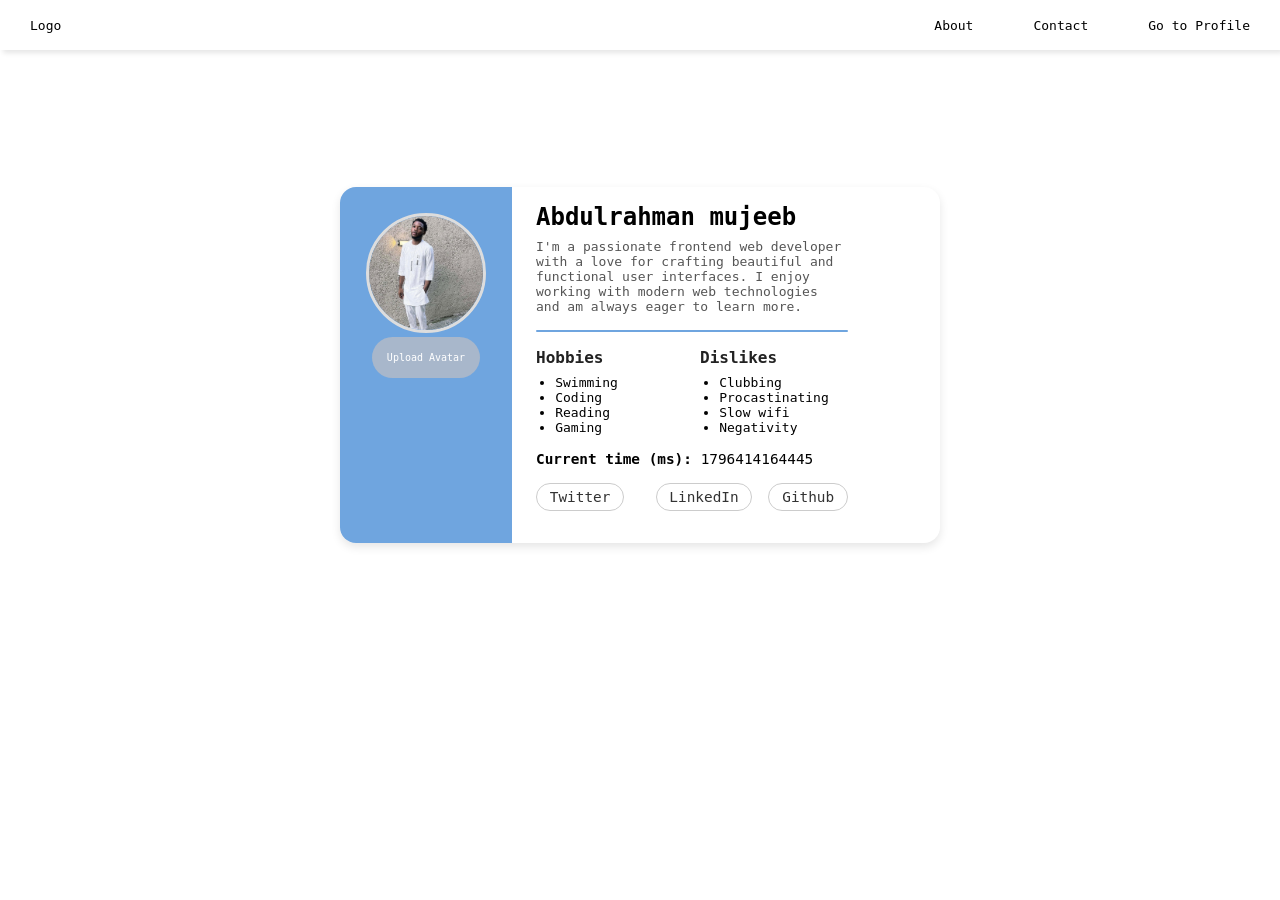
<file: index.html>
<!doctype html>
<html lang="en">
  <head>
    <meta charset="UTF-8" />
    <meta name="viewport" content="width=device-width, initial-scale=1.0" />
    <link rel="stylesheet" href="style.css" />
    <link rel="stylesheet" href="navbar.css" />
    <title>Hng Profile Card</title>
  </head>
  <body>
    <nav class="nav-container">
      <ul class="sidebar">
        <li class="list" onclick="hideSidebar()">
          <a class="link" href="#"><img src="assets/close.svg" alt=""  /></a>
        </li>
        <li class="list"><a href="about.html" class="link">About</a></li>
        <li class="list"><a href="contact.html" class="link">Contact</a></li>
        <li class="list"><a href="index.html" class="link">Profile</a></li>
      </ul>
      <ul>
        <li class="list"><a class="link" href="#">Logo</a></li>
        <li class="list hideOnMobile"><a class="link" href="about.html">About</a></li>
        <li class="list hideOnMobile"><a class="link" href="contact.html">Contact</a></li>
        <li class="list hideOnMobile"><a class="link" href="index.html">Go to Profile</a></li>
        <li class="list menu-button" onclick="showSidebar()">
          <a href="#"><img src="assets/menu.svg" alt="menu" /></a>
        </li>
      </ul>
    </nav>
    <div class="profile-container">
      <article data-testid="test-profile-card" class="profile-card">
        <div class="dimension">
          <figure class="avatar-section">
            <img
              src="assets/myself.jpeg"
              data-testid="test-user-avatar"
              alt="User avatar"
              class="avatar"
            />

            <div class="upload-controls">
              <label for="avatar-upload" class="upload-label" tabindex="0">Upload Avatar</label>
              <input id="avatar-upload" type="file" accept="images/*" class="hidden" />
            </div>
          </figure>
        </div>
        <div class="info-section">
          <header>
            <h2 data-testid="test-user-name">Abdulrahman mujeeb</h2>
          </header>

          <p data-testid="test-user-bio">
            I'm a passionate frontend web developer with a love for crafting beautiful and
            functional user interfaces. I enjoy working with modern web technologies and am always
            eager to learn more.
          </p>

          <hr />
          <div class="hobbies">
            <section>
              <h3>Hobbies</h3>
              <ul data-testid="test-user-hobbies">
                <li>Swimming</li>
                <li>Coding</li>
                <li>Reading</li>
                <li>Gaming</li>
              </ul>
            </section>

            <section>
              <h3>Dislikes</h3>
              <ul data-testid="test-user-dislikes">
                <li>Clubbing</li>
                <li>Procastinating</li>
                <li>Slow wifi</li>
                <li>Negativity</li>
              </ul>
            </section>
          </div>
          <div class="time-section">
            <strong>Current time (ms):</strong>
            <span data-testid="test-user-time" id="currentTime"></span>
          </div>

          <nav aria-label="Social links" data-testid="test-user-social-links">
            <ul class="social-links">
              <li>
                <a
                  href="https://x.com/jeeby_xo"
                  target="_blank"
                  rel="noopener noreferrer"
                  class="handle"
                  data-testid="test-user-social-twitter"
                  >Twitter</a
                >
              </li>
              <li>
                <a
                  href="https://www.linkedin.com/in/abdulrahman-mujeeb-b2b5b126a?utm_source=share&utm_campaign=share_via&utm_content=profile&utm_medium=ios_app"
                  target="_blank"
                  rel="noopener noreferrer"
                  class="handle"
                  data-testid="test-user-social-linkedin"
                  >LinkedIn</a
                >
              </li>
              <li>
                <a
                  href="https://github.com/jeeby23/jeeby/blob/main/README.md"
                  target="_blank"
                  rel="noopener noreferrer"
                  class="handle"
                  data-testid="test-user-social-github"
                  >Github</a
                >
              </li>
            </ul>
          </nav>
        </div>
      </article>
    </div>
    <script src="profile.js"></script>
    <script src="navbar.js"></script>
  </body>
</html>
</file>
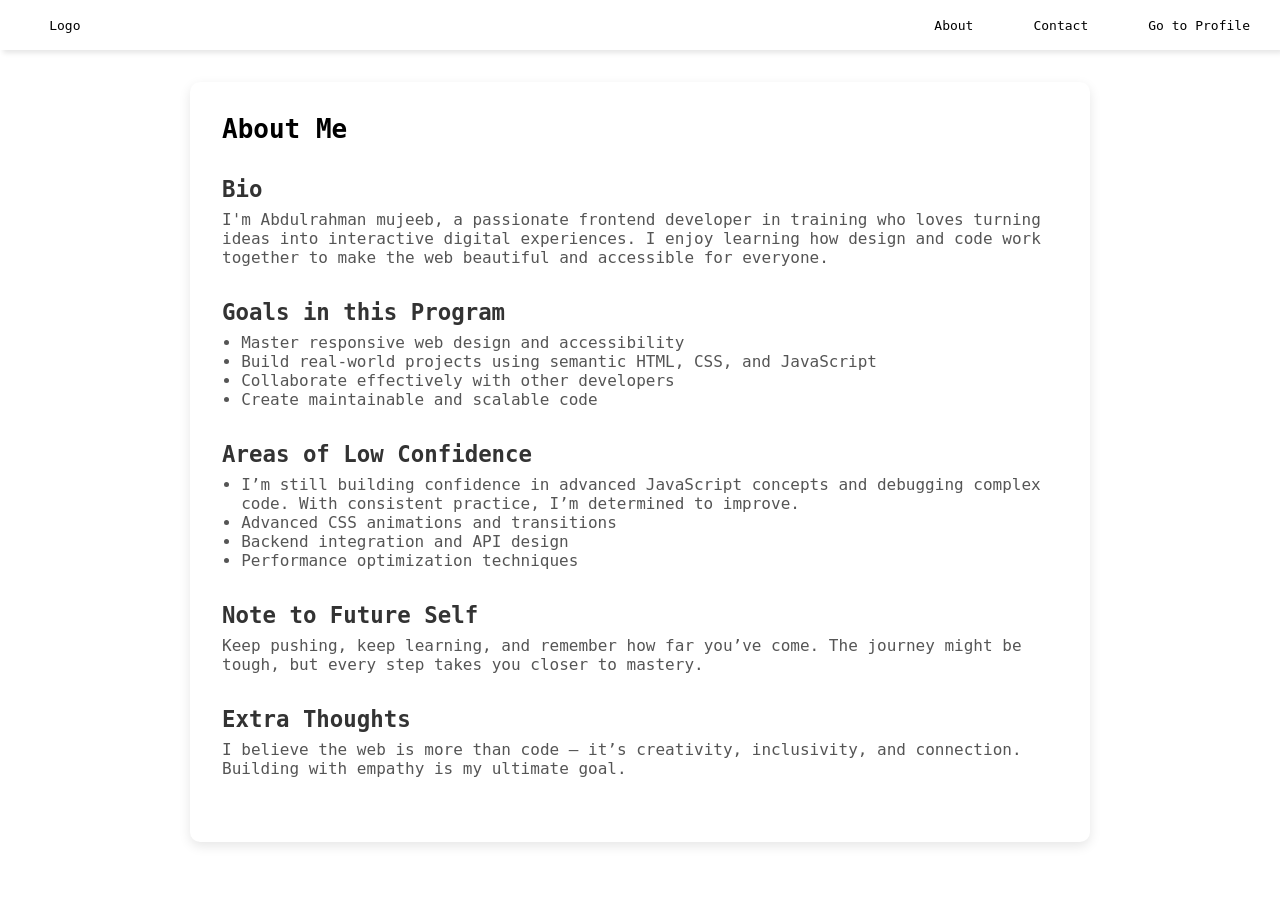
<file: about.html>
<!doctype html>
<html lang="en">
  <head>
    <meta charset="UTF-8" />
    <meta name="viewport" content="width=device-width, initial-scale=1.0" />
    <title>About Me</title>
    <link rel="stylesheet" href="about.css" />
    <link rel="stylesheet" href="navbar.css" />
  </head>
  <body>
    <nav class="nav-container">
      <ul class="sidebar">
        <li class="list" onclick="hideSidebar()">
          <a class="link" href="#"><img src="assets/close.svg" alt="" /></a>
        </li>
       
        <li class="list"><a href="about.html" class="link">About</a></li>
        <li class="list"><a href="contact.html" class="link">Contact</a></li>
        <li class="list"><a href="index.html" class="link">Profile</a></li>
      </ul>
      <ul>
        <li class="list"><a class="link" href="#">Logo</a></li>
        
        <li class="list hideOnMobile"><a class="link" href="about.html">About</a></li>
        <li class="list hideOnMobile"><a class="link" href="contact.html">Contact</a></li>
        <li class="list hideOnMobile"><a class="link" href="index.html">Go to Profile</a></li>
        <li class="list menu-button" onclick="showSidebar()">
          <a href="#"><img src="assets/menu.svg" alt="menu" /></a>
        </li>
      </ul>
    </nav>

    <main data-testid="test-about-page">
      <header class="about-header">
        <h1>About Me</h1>
      </header>

      <section data-testid="test-about-bio">
        <h2>Bio</h2>
        <p>
          I'm Abdulrahman mujeeb, a passionate frontend developer in training who loves turning
          ideas into interactive digital experiences. I enjoy learning how design and code work
          together to make the web beautiful and accessible for everyone.
        </p>
      </section>

      <section data-testid="test-about-goals">
        <h2>Goals in this Program</h2>
        <ul>
          <li>Master responsive web design and accessibility</li>
          <li>Build real-world projects using semantic HTML, CSS, and JavaScript</li>
          <li>Collaborate effectively with other developers</li>
          <li>Create maintainable and scalable code</li>
        </ul>
      </section>

      <section data-testid="test-about-confidence">
        <h2>Areas of Low Confidence</h2>
        <ul>

            <li>
              I’m still building confidence in advanced JavaScript concepts and debugging complex code.
              With consistent practice, I’m determined to improve.
            </li>
            <li>Advanced CSS animations and transitions</li>
            <li>Backend integration and API design</li>
            <li>Performance optimization techniques</li>
        </ul>
      </section>

      <section data-testid="test-about-future-note">
        <h2>Note to Future Self</h2>
        <p>
          Keep pushing, keep learning, and remember how far you’ve come. The journey might be tough,
          but every step takes you closer to mastery.
        </p>
      </section>

      <section data-testid="test-about-extra">
        <h2>Extra Thoughts</h2>
        <p>
          I believe the web is more than code — it’s creativity, inclusivity, and connection.
          Building with empathy is my ultimate goal.
        </p>
      </section>
    </main>
    <script src="navbar.js"></script>
  </body>
</html>
</file>
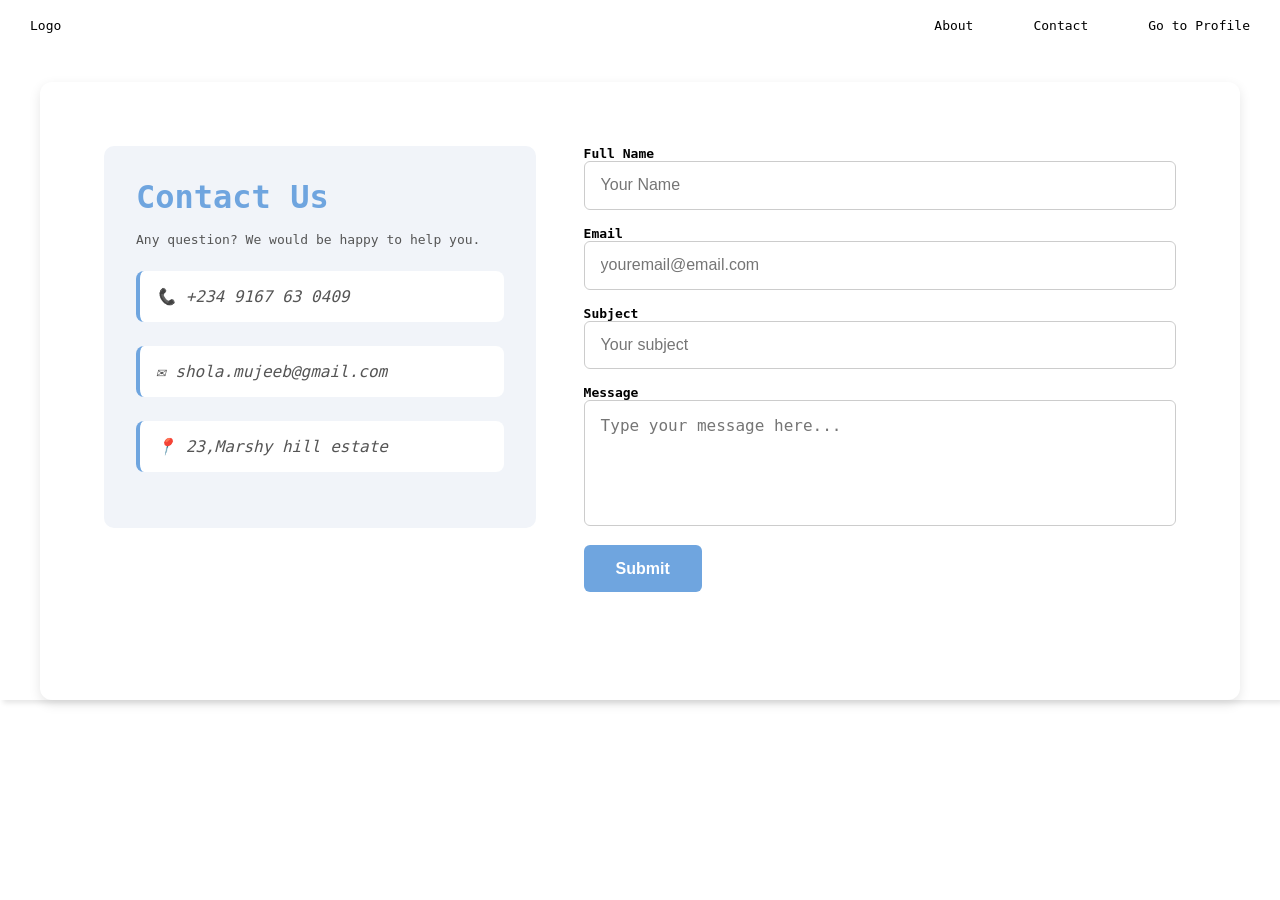
<file: contact.html>
<!doctype html>
<html lang="en">
  <head>
    <meta charset="UTF-8" />
    <meta name="viewport" content="width=device-width, initial-scale=1.0" />
    <link rel="stylesheet" href="contact.css" />
    <link rel="stylesheet" href="style.css" />
    <link rel="stylesheet" href="navbar.css" />
    <title>Contact Us</title>
  </head>
  <body>
    <nav class="nav-container">
      <ul class="sidebar">
        <li class="list"  onclick="hideSidebar()">
          <a class="link" href="#"><img src="assets/close.svg" alt="" /></a>
        </li>
        
        <li class="list"><a href="about.html" class="link">About</a></li>
        <li class="list"><a href="contact.html" class="link">Contact</a></li>
        <li class="list"><a href="index.html" class="link">Profile</a></li>
      </ul>
      <ul>
        <li class="list"><a class="link" href="#">Logo</a></li>
        <li class="list hideOnMobile"><a class="link" href="about.html">About</a></li>
        <li class="list hideOnMobile"><a class="link" href="contact.html">Contact</a></li>
        <li class="list hideOnMobile"><a class="link" href="index.html">Go to Profile</a></li>
        <li class="list menu-button" onclick="showSidebar()">
          <a href="#"><img src="assets/menu.svg" alt="menu" /></a>
        </li>
      </ul>
   <main>
  <div class="contact-container">
    <div class="contact-info">
      <h1>Contact Us</h1>
      <p>Any question? We would be happy to help you.</p>
      <address>
        <p>📞 +234 9167 63 0409</p>
        <p>✉️ shola.mujeeb@gmail.com</p>
        <p>📍 23,Marshy hill estate</p>
      </address>
    </div>

    <div class="contact-form">
      <form id="contactForm" novalidate>
        <div>
          <label for="name">Full Name</label>
          <input
            id="name"
            data-testid="test-contact-name"
            type="text"
            required
            aria-describedby="error-name"
            placeholder="Your Name"
          />
          <p
            id="error-name"
            data-testid="test-contact-error-name"
            class="error"
            aria-live="polite"
          ></p>
        </div>

        <div>
          <label for="email">Email</label>
          <input
            id="email"
            data-testid="test-contact-email"
            type="email"
            placeholder="youremail@email.com"
            required
            aria-describedby="error-email"
          />
          <p
            id="error-email"
            data-testid="test-contact-error-email"
            class="error"
            aria-live="polite"
          ></p>
        </div>

        <div>
          <label for="subject">Subject</label>
          <input
            id="subject"
            data-testid="test-contact-subject"
            type="text"
            placeholder="Your subject"
            required
            aria-describedby="error-subject"
          />
          <p
            id="error-subject"
            data-testid="test-contact-error-subject"
            class="error"
            aria-live="polite"
          ></p>
        </div>

        <div>
          <label for="message">Message</label>
          <textarea
            id="message"
            data-testid="test-contact-message"
            rows="5"
            required
            placeholder="Type your message here..."
            aria-describedby="error-message"
          ></textarea>
          <p
            id="error-message"
            data-testid="test-contact-error-message"
            class="error"
            aria-live="polite"
          ></p>
        </div>

        <button type="submit" data-testid="test-contact-submit">Submit</button>
        <p
          id="success"
          data-testid="test-contact-success"
          class="success"
          aria-live="polite"
        ></p>
      </form>
    </div>
  </div>
</main>
    <script src="contact.js"></script>
    <script src="navbar.js"></script>
  </body>
</html>
</file>
<file: style.css>
* {
  box-sizing: border-box;
}
body {
   font-family: monospace;
}
.profile-container {
  padding: 1rem;
  display: flex;
  justify-content: center;
  align-items: center;
  min-height: 70vh;
}
.profile-card {
  background: white;
  border-radius: 1rem;
  box-shadow: 0 4px 10px rgba(0, 0, 0, 0.1);
  display: flex;
  flex-direction: column;
  max-width: 600px;
  width: 100%;
  overflow: hidden;
}
.avatar-section {
  display: flex;
  flex-direction: column;
  align-items: center;
  padding: 1rem;
}
.dimension {
  background-color: #6fa5df;
  padding: 10px;
}
hr {
  border: none;
  height: 2px;
  background-color: #6fa5df;
  border-radius: 2px;
  margin: 1rem 0;
}

.avatar {
  width: 120px;
  height: 120px;
  border-radius: 50%;
  object-fit: cover;
  margin-bottom: 1rem;
  border: 3px solid #ddd;
}

.upload-label {
  font-size: 10px;
  color: #fff;
  cursor: pointer;
  background-color: #a8b7cb;
  padding: 15px;
  border-radius: 30px;
  text-decoration: none;
}

.upload-label:focus {
  outline: 2px solid #81b1e3;
}
.upload-label:hover {
  text-decoration: underline;
}

.hidden {
  display: none;
}

.info-section {
  padding: 1rem 1.5rem;
}

.info-section h2 {
  margin: 0;
  font-size: 1.5rem;
}

.info-section p {
  margin: 0.5rem 0 1rem;
  color: #555;
}

.time-section {
  margin-bottom: 1rem;
  font-size: 0.9rem;
}

.social-links {
  display: flex;
  flex-wrap: wrap;
  gap: 1rem;
  list-style: none;
  padding: 0;
  margin: 0 0 1rem;
}

.social-links .handle {
  display: inline-block;
  padding: 0.3rem 0.8rem;
  border: 1px solid #ccc;
  border-radius: 20px;
  text-decoration: none;
  font-size: 0.9rem;
  color: #333;
  transition: all 0.2s;
}

.social-links .handle:hover,
.social-links .handle:focus {
  background: #6fa5df;
  color: white;
  border-color: #6fa5df;
  outline: none;
}
.hobbies {
  display: grid;
  grid-template-columns: repeat(2, 1fr);
  gap: 1rem;
  padding: 0;
  margin: 0 0 1rem;
}

section h3 {
  margin-bottom: 0.5rem;
  color: #222;
  font-size: 1rem;
}
ul[data-testid] {
  margin: 0;
  padding-left: 1.2rem;
}
.sidebar img,
.menu-button img {
  filter: brightness(0) saturate(100%) invert(0);
}
@media (min-width: 700px) {
  .profile-card {
    flex-direction: row;
    align-items: stretch;
  }
  .avatar-section {
    align-items: center;
  }
  .info-section {
    width: 60%;
  }
}
@media (max-width: 699px) {
  .info-section h2,
  .info-section p {
    text-align: center;
  }
  .social-links {
    justify-content: center;
  }
}
</file>
<file: navbar.css>
* {
  margin: 0;
  padding: 0;
}
nav {
  background-color: #fff;
}
.nav-container {
  box-shadow: 3px 3px 5px rgba(0, 0, 0, 0.1);
}
nav ul {
  width: 100%;
  list-style: none;
  display: flex;
  justify-content: flex-end;
  align-items: center;
}
nav .list {
  height: 50px;
}
nav .link {
  height: 100%;
  padding: 0 30px;
  text-decoration: none;
  display: flex;
  align-items: center;
  color: black;
}

nav .link:hover {
  background-color: #f0f0f0;
}

nav li:first-child {
  margin-right: auto;
}
.sidebar {
  position: fixed;
  top: 0;
  right: 0;
  height: 100vh;
  width: 250px;
  z-index: 999;
  background-color: rgba(255, 255, 255, 0.2);
  backdrop-filter: blur(10px);
  box-shadow: -10px 0 10px rgba(0, 0, 0, 0.1);
  display: none;
  flex-direction: column;
  align-items: flex-start;
  justify-content: flex-start;
}

.sidebar li {
  width: 100%;
}
.sidebar a {
  width: 100%;
}
.menu-button {
  display: none;
}

@media (max-width: 800px) {
  .hideOnMobile {
    display: none;
  }
  .menu-button {
    display: block;
  }
}
@media (max-width: 400px) {
  .hideOnMobile {
    width: 100%;
  }
}
</file>
<file: about.css>
* {
  box-sizing: border-box;
  margin: 0;
  padding: 0;
}

body {
  font-family: monospace;
}

main {
  max-width: 900px;
  margin: 2rem auto;
  background: #fff;
  padding: 2rem;
  border-radius: 10px;
  box-shadow: 0 4px 12px rgba(0, 0, 0, 0.1);
}

.about-header {
  
  margin-bottom: 2rem;
}

section {
  margin-bottom: 2rem;
}

section h2 {
  color: #333;
  margin-bottom: 0.5rem;
  font-size: 1.4rem;
}

section p,
section ul {
  font-size: 1rem;
  color: #555;
}

ul {
  padding-left: 1.2rem;
}
.sidebar img,
.menu-button img {
  filter: brightness(0) saturate(100%) invert(0);
}

@media (max-width: 600px) {
  main {
    padding: 1.2rem;
  }
  section h2 {
    font-size: 1.2rem;
  }
}
</file>
<file: contact.css>
main {
  max-width: 1200px;
  margin: 2rem auto;
  padding: 4rem;
  /* background: #fff; */
  border-radius: 12px;
  box-shadow: 0 4px 12px rgba(0, 0, 0, 0.1);
}
body{
      font-family: monospace;
}
.contact-container {
  display: flex;
  flex-direction: row;
  gap: 3rem;
  justify-content: space-between;
  align-items: flex-start;
  flex-wrap: wrap;
}

.contact-info {
  flex: 1 1 40%;
  background: #f1f4f9;
  padding: 2rem;
  border-radius: 10px;
}

.contact-info h1 {
  font-size: 2rem;
  color: #6fa5df;
  margin-bottom: 1rem;
}

.contact-info p {
  margin-bottom: 1.5rem;
  color: #555;
}

address p {
  background: #fff;
  padding: 1rem;
  border-radius: 8px;
  margin-bottom: 0.8rem;
  border-left: 4px solid #6fa5df;
  font-size: 1rem;
}

/* Right side form */
.contact-form {
  flex: 1 1 55%;
}

form {
  display: flex;
  flex-direction: column;
  gap: 1rem;
}

label {
  font-weight: 600;
  margin-bottom: 0.3rem;
}

input,
textarea {
  width: 100%;
  padding: 0.9rem 1rem;
  border-radius: 6px;
  border: 1px solid #ccc;
  font-size: 1rem;
  resize: none;
  transition:
    border 0.3s ease,
    box-shadow 0.3s ease;
}

input:focus,
textarea:focus {
  border-color: #6fa5df;
  outline: none;
  box-shadow: 0 0 5px rgba(0, 123, 255, 0.4);
}

button {
  width: fit-content;
  padding: 0.9rem 2rem;
  border: none;
  border-radius: 6px;
  background: #6fa5df;
  color: #fff;
  font-size: 1rem;
  font-weight: 600;
  cursor: pointer;
  transition: background 0.3s ease;
}

button:hover {
  background: #6fa5df;
}

.error {
  color: #d33;
  font-size: 0.9rem;
}

.success {
  color: #28a745;
  background: transparent;
  border-radius: 10px;
  padding: 10px;
  font-weight: bold;
  margin-top: 0.5rem;
}
.sidebar img,
.menu-button img {
  filter: brightness(0) saturate(100%) invert(0);
}

@media (max-width: 900px) {
  .contact-container {
    flex-direction: column;
    gap: 2rem;
  }

  .contact-info,
  .contact-form {
    width: 100%;
  }

  main {
    padding: 1.5rem;
  }
}

@media (max-width: 600px) {
  .contact-info h1 {
    font-size: 1.6rem;
  }

  input,
  textarea,
  button {
    font-size: 0.95rem;
  }

  address p {
    font-size: 0.9rem;
  }
}
</file>
